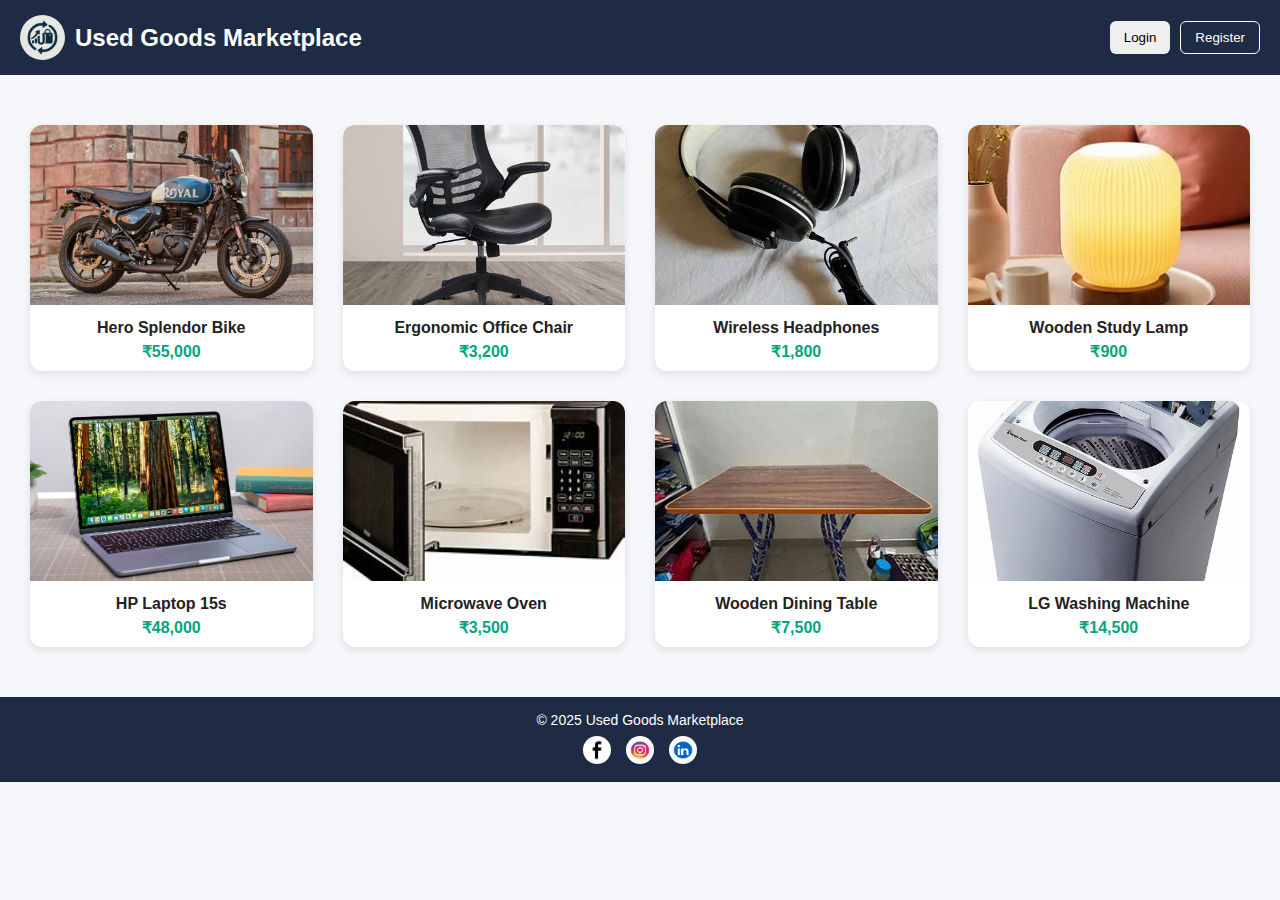
<file: index.html>
<!DOCTYPE html>
<html lang="en">
  <head>
    <meta charset="UTF-8" />
    <meta name="viewport" content="width=device-width, initial-scale=1.0" />
    <title>Used Goods Marketplace</title>
    <link rel="stylesheet" href="styles/home.css" />
  </head>
  <body>
    <header class="navbar">
      <div class="logo">
        <img src="assets/logo.png" alt="Logo" />
        <h2>Used Goods Marketplace</h2>
      </div>
      <div class="nav-buttons">
        <button class="btn" onclick="openModal('loginModal')">Login</button>
        <button class="btn btn-outline" onclick="openModal('registerModal')">Register</button>
      </div>
    </header>

    <main class="featured-section">
      <div class="item-grid" id="itemGrid">
      </div>
    </main>

    <div id="loginModal" class="modal">
      <div class="modal-content">
        <span class="close" onclick="closeModal('loginModal')">&times;</span>
        <h2>Login</h2>
        <form class="form" onsubmit="handleLogin(event)">
          <label for="loginEmail">Email</label>
          <input type="email" id="loginEmail" placeholder="Enter email" required />

          <label for="loginPassword">Password</label>
          <input type="password" id="loginPassword" placeholder="Enter password" required />

          <button class="btn" type="submit">Login</button>
        </form>
      </div>
    </div>

    <div id="registerModal" class="modal">
      <div class="modal-content">
        <span class="close" onclick="closeModal('registerModal')">&times;</span>
        <h2>Register</h2>
        <form class="form" onsubmit="handleRegister(event)">
          <label for="name">Username</label>
          <input type="text" id="name" placeholder="Enter username" required />

          <label for="email">Email</label>
          <input type="email" id="email" placeholder="Enter email" required />

          <label for="password">Password</label>
          <input type="password" id="password" placeholder="Enter password" required />

          <label for="confirmPassword">Confirm Password</label>
          <input type="password" id="confirmPassword" placeholder="Confirm password" required />

          <button class="btn" type="submit">Register</button>
        </form>
      </div>
    </div>

    <footer class="footer">
      <p>© 2025 Used Goods Marketplace</p>
      <div class="social-links">
        <a href="https://facebook.com" target="_blank">
          <img src="assets/facebook.jpeg" alt="Facebook" />
        </a>
        <a href="https://instagram.com" target="_blank">
          <img src="assets/instagram.jpg" alt="Instagram" />
        </a>
        <a href="https://linkedin.com" target="_blank">
          <img src="assets/linkedin.jpg" alt="LinkedIn" />
        </a>
      </div>
    </footer>

    <script src="scripts/home.js"></script>
  </body>
</html>
</file>
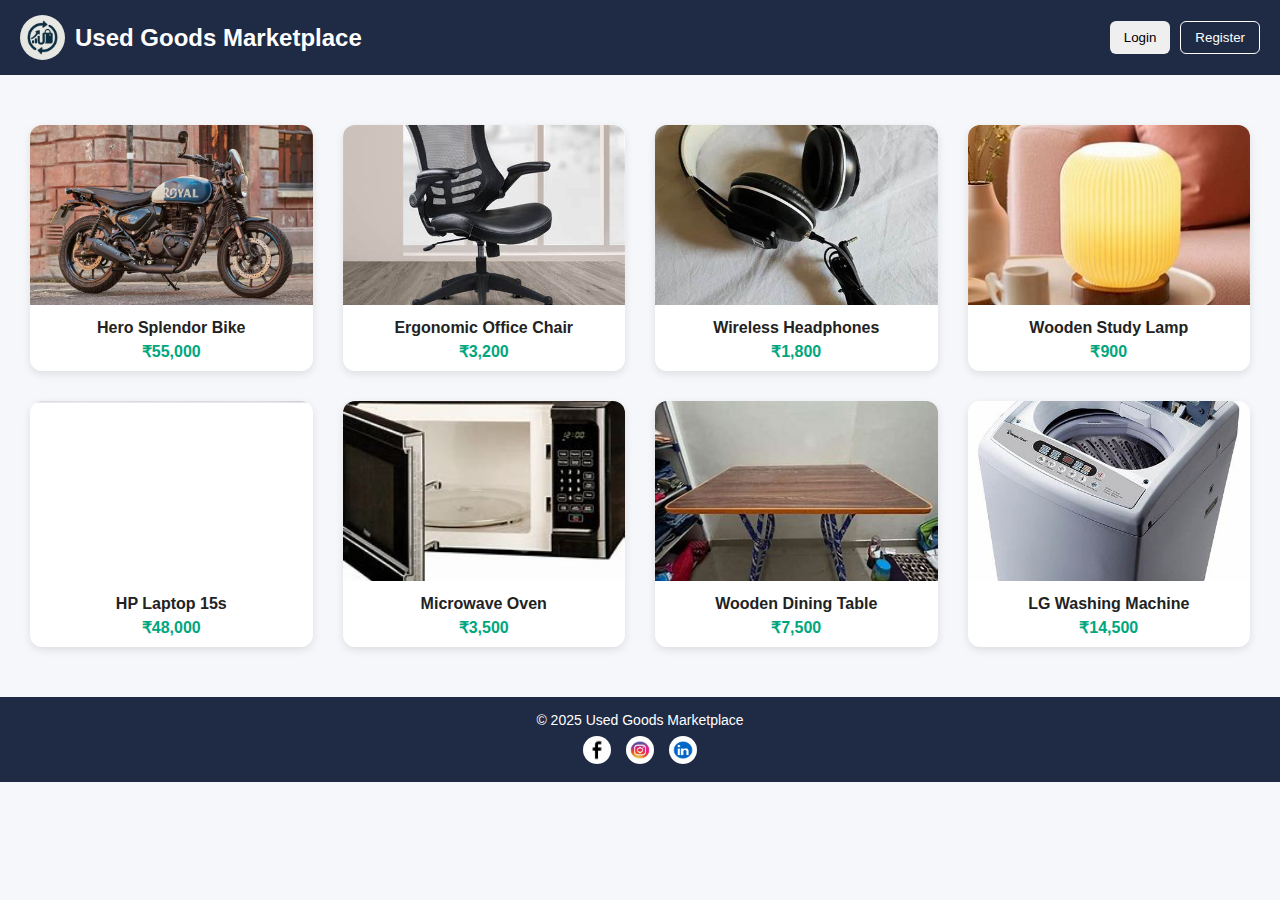
<file: views/dashboard.html>
<!DOCTYPE html>
<html lang="en">
<head>
  <meta charset="UTF-8" />
  <meta name="viewport" content="width=device-width, initial-scale=1.0" />
  <title>Dashboard</title>
  <link rel="stylesheet" href="../styles/dashboard.css" />
</head>

<body onload="loadDashboardUser()">
  <nav class="dash-navbar">
    <img src="../assets/logo.png" class="dash-logo" />

    <h2 id="welcomeText">Welcome</h2>

    <button class="menu-btn" onclick="toggleMenu()">☰</button>
  </nav>
  <div id="sideMenu" class="side-menu">
    <ul>
      <li>My Listings</li>
      <li>Edit Profile</li>
      <li>Change Password</li>
      <li>My Orders</li>
      <li onclick="logout()" class="logout">Logout</li>
    </ul>
  </div>
  <div id="overlay" class="overlay" onclick="toggleMenu()"></div>
  <section class="dashboard-content">
    <div class="filters">
      <input placeholder="Search items..." />
      <select>
        <option>All Categories</option>
        <option>Furniture</option>
        <option>Mobile</option>
        <option>Electronics</option>
        <option>Decoration</option>
      </select>
      <input type="number" placeholder="Min Price" />
      <input type="number" placeholder="Max Price" />
      <button>Apply Filters</button>
      <button onclick="goToPostItem()">Post New Item</button>
    </div>

    <div class="item-grid" id="productGrid"></div>
  </section>
  <footer class="footer">
      <p>© 2025 Used Goods Marketplace</p>
      <div class="social-links">
        <a href="https://facebook.com" target="_blank">
          <img src="../assets/facebook.jpeg" alt="Facebook" />
        </a>
        <a href="https://instagram.com" target="_blank">
          <img src="../assets/instagram.jpg" alt="Instagram" />
        </a>
        <a href="https://linkedin.com" target="_blank">
          <img src="../assets/linkedin.jpg" alt="LinkedIn" />
        </a>
      </div>
    </footer>

  <script src="../scripts/dashboard.js"></script>
</body>
</html>
</file>
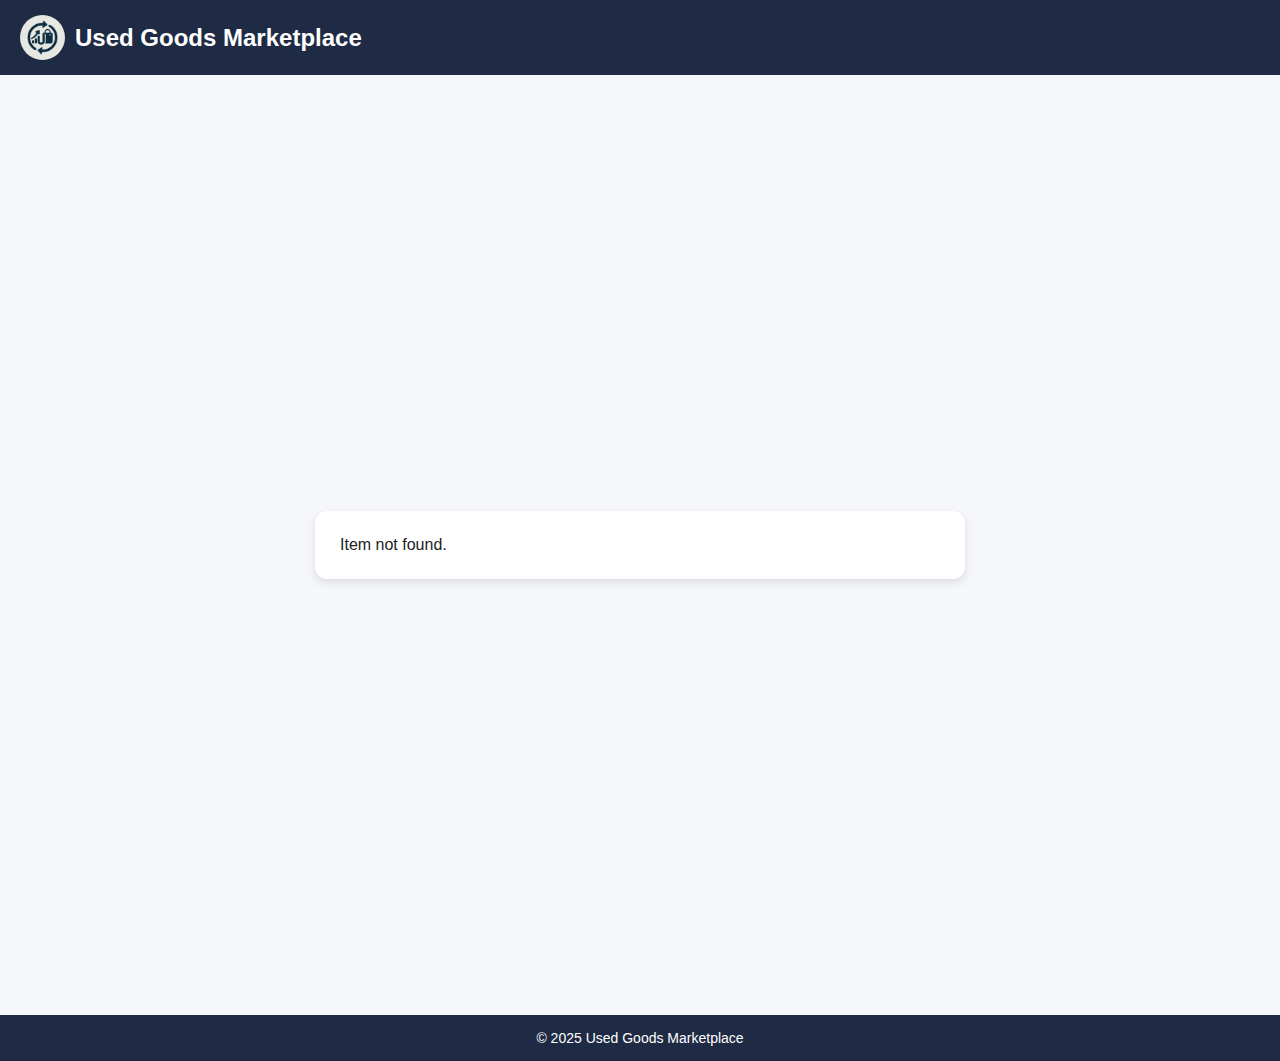
<file: views/item-details.html>
<!DOCTYPE html>
<html lang="en">
  <head>
    <meta charset="UTF-8" />
    <meta name="viewport" content="width=device-width, initial-scale=1.0" />
    <title>Item Details</title>
    <link rel="stylesheet" href="../styles/home.css" />
  </head>
  <body>
    <header class="navbar">
      <div class="logo">
        <img src="../assets/logo.png" alt="Logo" />
        <h2>Used Goods Marketplace</h2>
      </div>
    </header>

    <main class="details-section">
      <div class="details-card" id="itemDetails">
      </div>
    </main>

    <footer class="footer">
      <p>© 2025 Used Goods Marketplace</p>
    </footer>

    <script src="../scripts/itemDetails.js" defer></script>
  </body>
</html>
</file>
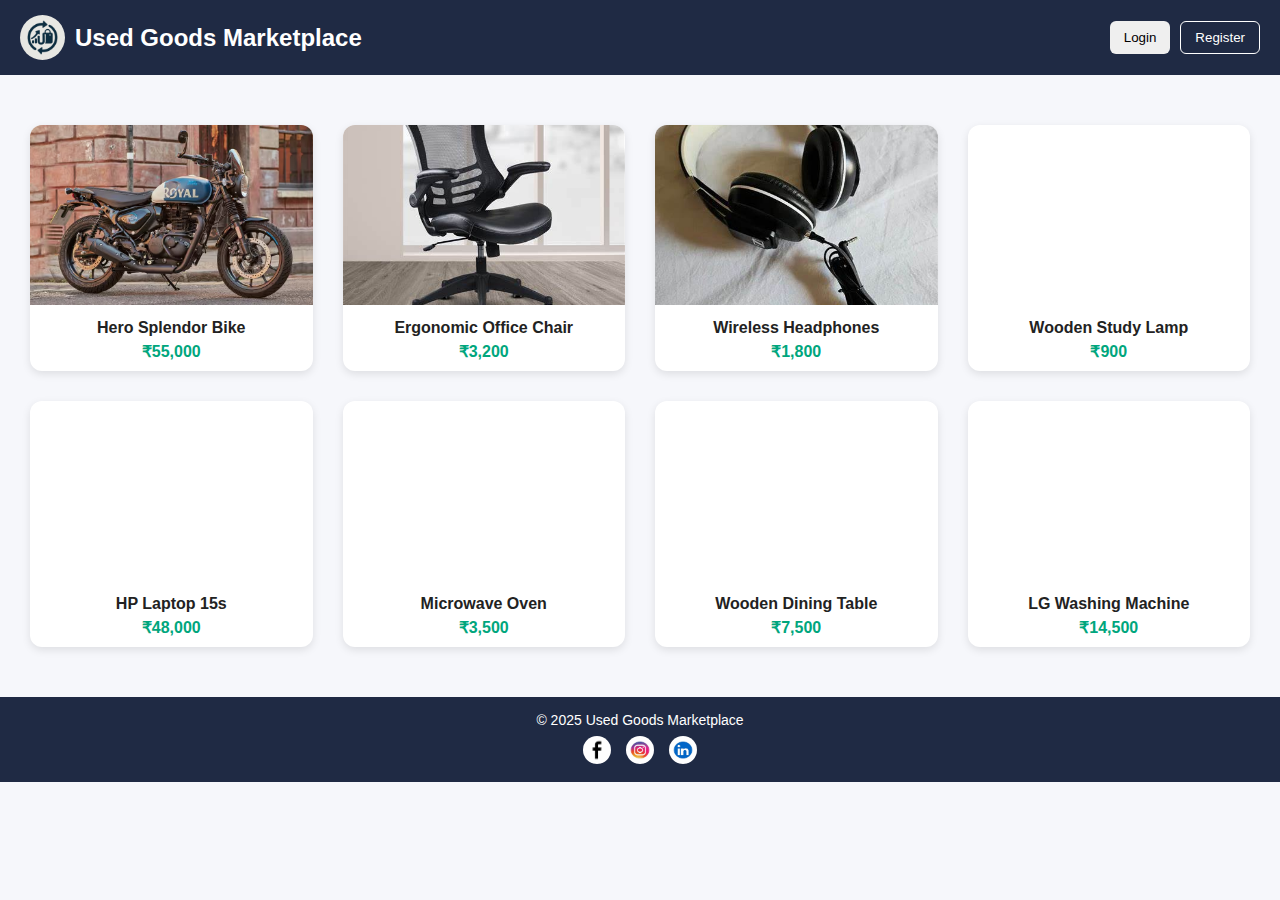
<file: views/post-item.html>
<!DOCTYPE html>
<html lang="en">
<head>
  <meta charset="UTF-8">
  <meta name="viewport" content="width=device-width, initial-scale=1.0">
  <title>Post New Item</title>
  <link rel="stylesheet" href="../styles/dashboard.css">
  <link rel="stylesheet" href="../styles/post-item.css">
</head>

<body onload="checkUser()">

  <nav class="dash-navbar">
    <img src="../assets/logo.png" class="dash-logo" />
    <h2>Post New Item</h2>
    <button class="menu-btn" onclick="toggleMenu()">☰</button>
  </nav>

  <!-- Sidebar same as dashboard -->
  <div id="sideMenu" class="side-menu">
    <ul>
      <li onclick="window.location.href='dashboard.html'">Dashboard</li>
      <li>My Listings</li>
      <li>Edit Profile</li>
      <li>Change Password</li>
      <li>My Orders</li>
      <li onclick="logout()" class="logout">Logout</li>
    </ul>
  </div>

  <div id="overlay" class="overlay" onclick="toggleMenu()"></div>

  <main class="post-container">
    <form class="post-form" onsubmit="postItem(event)">
      <h2>Post New Item</h2>

      <label>Item Name</label>
      <input type="text" id="itemName" required>

      <label>Price (₹)</label>
      <input type="number" id="itemPrice" required>

      <label>Category</label>
      <select id="itemCategory" required>
        <option>Furniture</option>
        <option>Mobile</option>
        <option>Electronics</option>
        <option>Decoration</option>
        <option>Others</option>
      </select>

      <label>Image URL</label>
      <input type="text" id="itemImage" placeholder="https://example.com/image.jpg" required>

      <label>Description</label>
      <textarea id="itemDescription" rows="4" required></textarea>

      <button class="btn-primary" type="submit">Post Item</button>
    </form>
  </main>

  <footer class="footer">
    <p>© 2025 Used Goods Marketplace</p>
    <div class="social-links">
        <a href="https://facebook.com" target="_blank">
          <img src="../assets/facebook.jpeg" alt="Facebook" />
        </a>
        <a href="https://instagram.com" target="_blank">
          <img src="../assets/instagram.jpg" alt="Instagram" />
        </a>
        <a href="https://linkedin.com" target="_blank">
          <img src="../assets/linkedin.jpg" alt="LinkedIn" />
        </a>
      </div>
  </footer>

  <script src="../scripts/post-item.js"></script>
</body>
</html>
</file>
<file: styles/home.css>
* {
  box-sizing: border-box;
  margin: 0;
  padding: 0;
  font-family: "Poppins", sans-serif;
}

body {
  background-color: #f6f7fb;
  color: #222;
}

.navbar {
  display: flex;
  justify-content: space-between;
  align-items: center;
  background-color: #1f2a44;
  color: white;
  padding: 15px 20px;
  margin-bottom: 20px;
}

.logo {
  display: flex;
  align-items: center;
  gap: 10px;
}

.logo img {
  height: 45px;
  width: auto;
  border-radius: 50%;
}


.nav-buttons {
  display: flex;
  gap: 10px;
}



.btn {
  padding: 8px 14px;
  border-radius: 6px;
  border: none;
  cursor: pointer;
  font-weight: 500;
}

.btn-outline {
  background: transparent;
  border: 1px solid white;
  color: white;
}

.btn-primary {
  background-color: #1f2a44;
  color: white;
}


.modal {
  display: none;                 
  position: fixed;
  z-index: 9999;               
  left: 0;
  top: 0;
  width: 100%;
  height: 100%;
  overflow: auto;                
  background-color: rgba(0, 0, 0, 0.45); 
  -webkit-backdrop-filter: blur(2px);
  backdrop-filter: blur(2px);
  padding: 30px 10px;
}

.modal.show {
  display: block;
}

.modal-content {
  background-color: #ffffff;
  margin: 6% auto;               
  padding: 22px 24px;
  width: 100%;
  max-width: 400px;
  border-radius: 12px;
  position: relative;
  box-shadow: 0 8px 28px rgba(0,0,0,0.18);
  border-top: 4px solid #1f2a44;
}

.close {
  position: absolute;
  right: 14px;
  top: 10px;
  font-size: 22px;
  cursor: pointer;
  color: #1f2a44;
}

.modal label {
  margin-top: 12px;
  display: block;
}

.modal h2{
  display: flex;
  justify-content: center;
  color: #1f2a44;
}

.modal .form input,
.modal .form select {
  width: 100%;
  padding: 10px 12px;
  margin-top: 6px;
  border-radius: 8px;
  border: 1px solid #ddd;
  font-size: 14px;
}

.modal .form .btn-primary {
  width: 100%;
  margin-top: 16px;
  background-color: #1f2a44;
  color: #fff;
  border: none;
  padding: 10px 12px;
  border-radius: 8px;
  font-weight: 600;
}

.modal .form .btn{
  width: 100%;
  margin-top: 16px;
  background-color: #1f2a44;
  color: white;
  border: none;
  padding: 10px 12px;
  border-radius: 8px;
  font-weight: 600;
}


@media (max-width: 480px) {
  .modal-content {
    margin: 12% 12px;
    padding: 18px;
  }
}

.featured-section {
  padding: 30px;
}

.item-grid {
  display: grid;
  grid-template-columns: repeat(auto-fill, minmax(260px, 1fr));
  gap: 30px;
}

.item-card {
  background: white;
  border-radius: 12px;
  overflow: hidden;
  box-shadow: 0 3px 8px rgba(0, 0, 0, 0.1);
  text-align: center;
  cursor: pointer;
}

.item-card img {
  width: 100%;
  height: 180px;
  object-fit: cover;
}

.item-card .info {
  padding: 10px;
}

.item-card .info h4 {
  font-size: 16px;
  margin-bottom: 5px;
}

.item-card .info p {
  color: #00a67d;
  font-weight: bold;
}

.details-section {
  background-color: #f6f7fb;
  min-height: 100vh;
  display: flex;
  justify-content: center;
  align-items: center;
  padding: 40px 15px;
}

.details-card {
  background: white;
  border-radius: 12px;
  box-shadow: 0 4px 10px rgba(0, 0, 0, 0.1);
  padding: 25px;
  max-width: 650px;
  width: 100%;
}

.details-content.vertical {
  display: flex;
  flex-direction: column;
  align-items: center;
  text-align: center;
}

.details-image {
  width: 100%;
  display: flex;
  justify-content: center;
  margin-bottom: 20px;
}

.details-image img {
  width: 100%;
  max-width: 300px;
  border-radius: 12px;
  object-fit: cover;
  box-shadow: 0 3px 10px rgba(0, 0, 0, 0.1);
}

.details-info h2 {
  color: #1f2a44;
  margin-bottom: 10px;
  font-size: 24px;
}

.details-info .desc {
  color: #555;
  margin-left: 0;
  font-size: 15px;
  margin-bottom: 12px;
  line-height: 1.6;
}

.details-info p {
  display: flex;
  left: 0;
  padding-left: 0;
  margin-bottom: 8px;
  font-size: 15px;
}

.details-info strong {
  display: flex;
  left: 0;
  color: #1f2a44;
}

.btn-primary {
  display: flex;
  background-color: #00a67d;
  color: white;
  padding: 10px 18px;
  border: none;
  border-radius: 8px;
  cursor: pointer;
  font-size: 15px;
  margin-top: 18px;
  transition: background-color 0.3s ease;
}

.btn-primary:hover {
  background-color: #00966f;
}

@media (max-width: 768px) {
  .details-card {
    padding: 20px;
  }

  .details-image img {
    max-width: 90%;
  }

  .details-info h2 {
    font-size: 20px;
  }
}

.footer {
  background-color: #1f2a44;
  color: white;
  text-align: center;
  padding: 15px 10px;
  margin-top: 20px;
  font-size: 14px;
}

.social-links {
  display: flex;
  gap: 15px;
  justify-content: center;
  margin-top: 8px;
}

.social-links img {
  width: 28px;
  height: 28px;
  border-radius: 50%;
}

@media (max-width: 768px) {
  .item-detail-card {
    flex-direction: column;
    align-items: center;
  }

  .item-detail-card img {
    width: 90%;
    height: auto;
  }
}
</file>
<file: styles/dashboard.css>
* {
  margin: 0;
  padding: 0;
  box-sizing: border-box;
  font-family: "Poppins", sans-serif;
}

body {
  background-color: #f6f7fb;
  color: #222;
  overflow-x: hidden;
}

.dash-navbar {
  display: flex;
  justify-content: space-between;
  align-items: center;
  background-color: #1f2a44;
  color: white;
  padding: 12px 20px;
}

.dash-logo {
  width: 45px;
  height: 45px;
  border-radius: 50%;
}

.menu-btn {
  font-size: 26px;
  background: none;
  border: none;
  color: white;
  cursor: pointer;
}

.side-menu {
  position: fixed;
  top: 0;
  right: -260px;
  width: 260px;
  height: 100%;
  background: #ffffff;
  padding-top: 70px;
  box-shadow: -4px 0 12px rgba(0,0,0,0.15);
  transition: right 0.3s ease-in-out;
  z-index: 1001;
}

.side-menu.show {
  right: 0;
}

.side-menu ul {
  list-style: none;
}

.side-menu li {
  padding: 15px 25px;
  border-bottom: 1px solid #e6e6e6;
  cursor: pointer;
  transition: 0.2s;
}

.side-menu li:hover {
  background-color: #f6f7fb;
}

.logout {
  color: #d9534f;
  font-weight: bold;
}

.overlay {
  position: fixed;
  top: 0;
  left: 0;
  width: 100%;
  height: 100%;
  background: rgba(0,0,0,0.35);
  backdrop-filter: blur(2px);
  opacity: 0;
  visibility: hidden;
  transition: 0.3s ease-in-out;
  z-index: 1000;
}

.overlay.show {
  opacity: 1;
  visibility: visible;
}

.dashboard-content {
  padding: 25px;
}

.filters {
  padding: 15px;
  border-radius: 12px;
  margin-bottom: 25px;
  display: flex;
  flex-wrap: wrap;
  gap: 12px;
}

.filters input,
.filters select {
  padding: 10px 12px;
  border-radius: 8px;
  border: 1px solid #ccc;
  min-width: 180px;
  flex: 1;
}

.filters button {
  background-color: #1f2a44;
  color: white;
  padding: 10px 16px;
  border: none;
  border-radius: 8px;
  cursor: pointer;
  white-space: nowrap;
}

.filters button:hover {
  background-color: #162238;
}

.item-grid {
  display: grid;
  grid-template-columns: repeat(auto-fill, minmax(250px, 1fr));
  gap: 25px;
}

.item-card {
  background: white;
  border-radius: 12px;
  overflow: hidden;
  box-shadow: 0 3px 8px rgba(0,0,0,0.1);
  text-align: center;
  cursor: pointer;
  transition: 0.25s ease-in-out;
}

.item-card:hover {
  transform: scale(1.03);
}

.item-card img {
  width: 100%;
  height: 180px;
  object-fit: cover;
}

.item-card h4 {
  margin-top: 10px;
  font-size: 16px;
}

.item-card p {
  font-weight: bold;
  color: #00a67d;
  margin: 5px 0 12px 0;
}

.footer {
  background-color: #1f2a44;
  color: white;
  text-align: center;
  padding: 15px 10px;
  font-size: 14px;
  margin-top: 30px;
}

.social-links {
  display: flex;
  justify-content: center;
  gap: 15px;
  margin-top: 8px;
}

.social-links img {
  width: 28px;
  height: 28px;
  border-radius: 50%;
}

@media (max-width: 768px) {
  .filters {
    flex-direction: column;
  }

  .filters button {
    width: 100%;
  }

  .menu-btn {
    font-size: 32px;
  }

  .side-menu {
    width: 220px;
  }
}
</file>
<file: styles/post-item.css>
.post-container {
  display: flex;
  justify-content: center;
  padding: 35px 20px;
}

.post-form {
  background: white;
  padding: 25px;
  width: 100%;
  max-width: 480px;
  border-radius: 12px;
  box-shadow: 0 4px 12px rgba(0,0,0,0.12);
}

.post-form h2 {
  text-align: center;
  margin-bottom: 20px;
  color: #1f2a44;
}

.post-form label {
  font-weight: 500;
  margin-top: 12px;
  display: block;
}

.post-form input,
.post-form select,
.post-form textarea {
  width: 100%;
  padding: 10px 12px;
  margin-top: 6px;
  border-radius: 8px;
  border: 1px solid #ccc;
  font-size: 15px;
}

.post-form .btn-primary {
  margin-top: 18px;
  width: 100%;
  background-color: #1f2a44;
  padding: 12px;
  color: white;
  border: none;
  border-radius: 8px;
  font-size: 16px;
  cursor: pointer;
}

.post-form .btn-primary:hover {
  background-color: #162238;
}

.side-menu {
  position: fixed;
  top: 0;
  right: -260px;
  width: 260px;
  height: 100%;
  background: #ffffff;
  padding-top: 70px;
  box-shadow: -4px 0 12px rgba(0,0,0,0.15);
  transition: right 0.3s ease-in-out;
  z-index: 1001;
}

.side-menu.show {
  right: 0;
}

.overlay {
  position: fixed;
  top: 0; left: 0;
  width: 100%;
  height: 100%;
  background: rgba(0,0,0,0.35);
  backdrop-filter: blur(2px);
  opacity: 0;
  visibility: hidden;
  transition: 0.3s ease;
  z-index: 1000;
}

.overlay.show {
  opacity: 1;
  visibility: visible;
}


@media (max-width: 480px) {
  .post-form {
    padding: 20px;
  }
}
</file>
